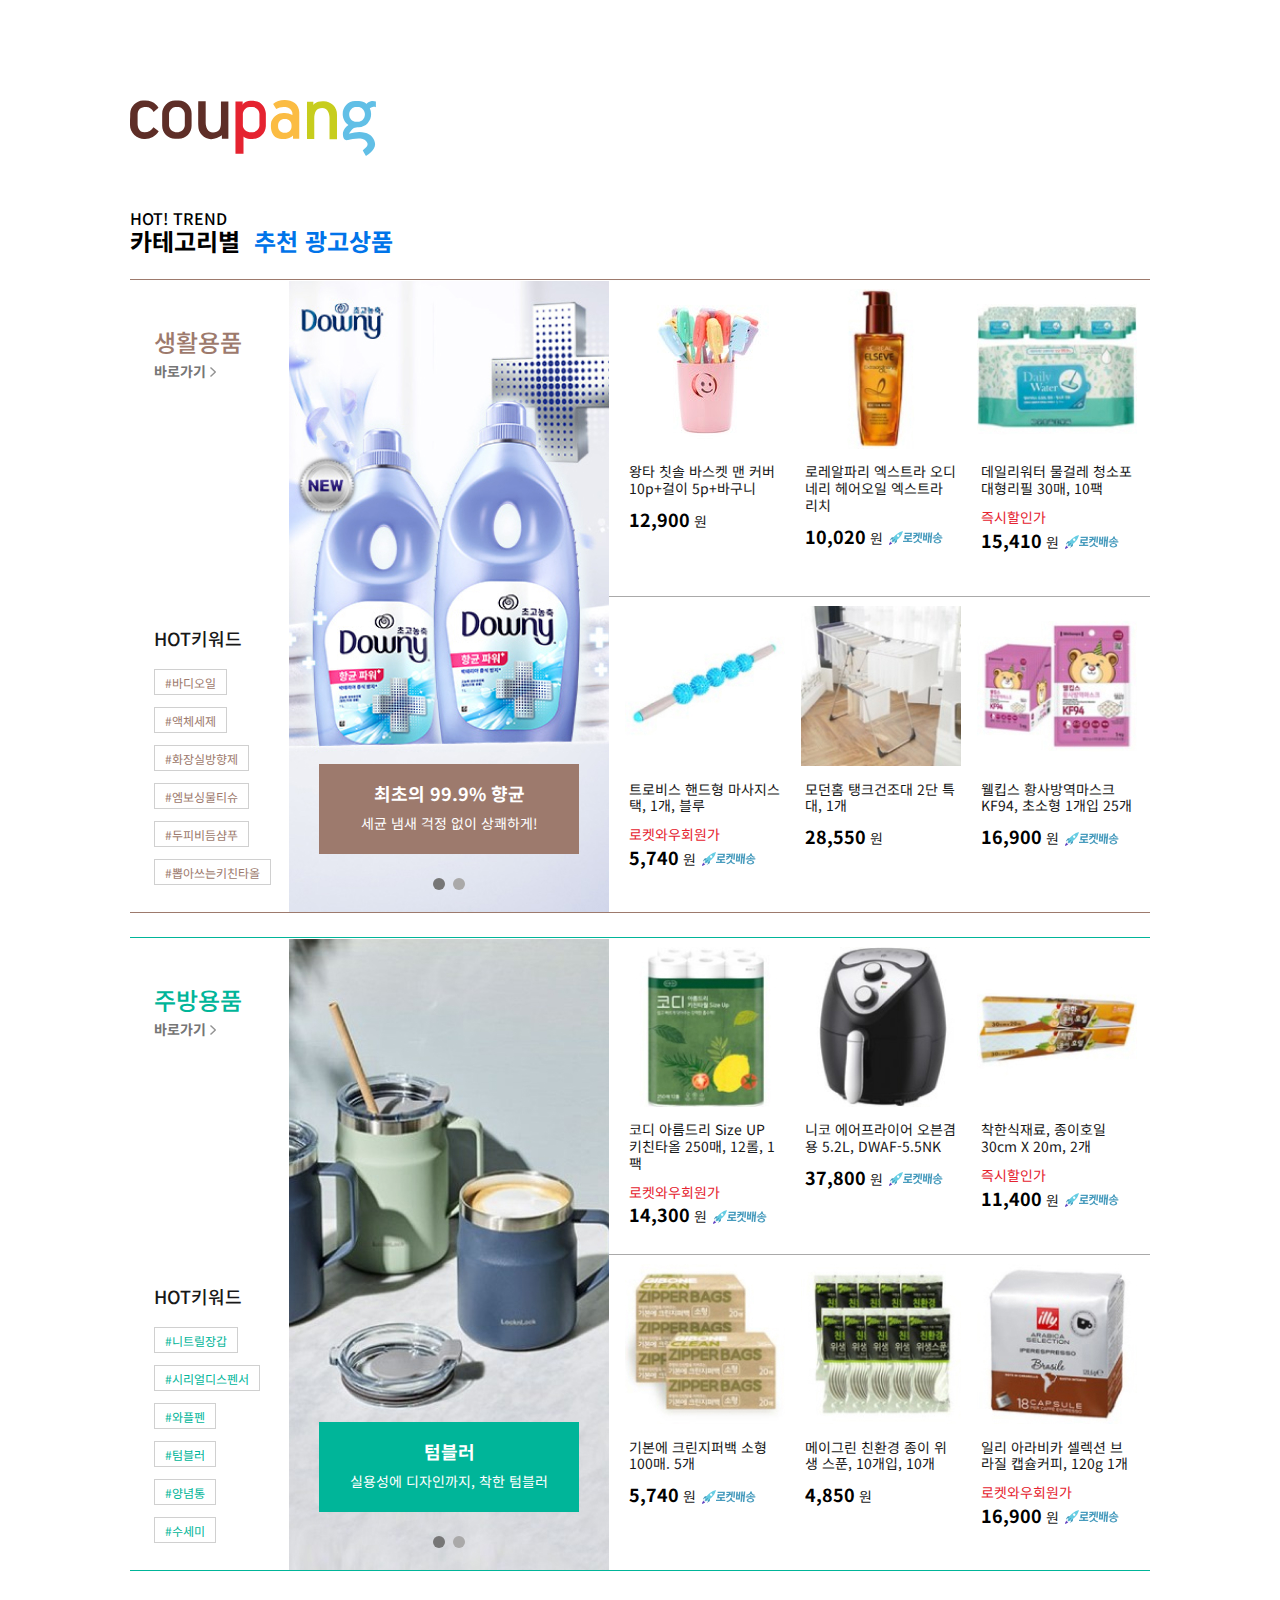
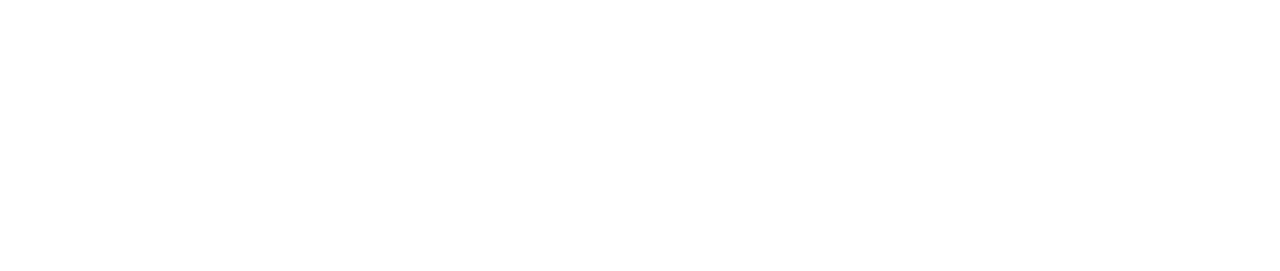
<file: Mission-03/index.html>
<!DOCTYPE html>
<html lang="ko-KR">
  <head>
    <meta charset="UTF-8" />
    <meta http-equiv="X-UA-Compatible" content="IE=edge" />
    <meta name="viewport" content="width=device-width, initial-scale=1.0" />
    <title>카테고리별 추천 광고상품 - 쿠팡(Coupang)</title>
    <link rel="icon" href="./assets/favicon/favicon.png" />
    <link rel="preconnect" href="https://fonts.googleapis.com" />
    <link rel="preconnect" href="https://fonts.gstatic.com" crossorigin />
    <link href="https://fonts.googleapis.com/css2?family=Noto+Sans+KR:wght@100;300;400;500;700;900&display=swap" rel="stylesheet" />
    <link rel="stylesheet" href="./stylesheets/main.css" />
  </head>

  <body>
    <a href="https://www.coupang.com">
      <header>
        <h1>
          <svg width="246" height="56" viewBox="0 0 246 56" fill="none" xmlns="http://www.w3.org/2000/svg" aria-labelledby="title-logo" aria-describedby="title-logo-desc" role="img">
            <title id="title-logo">쿠팡 로고</title>
            <desc id="title-logo-desc">쿠팡 로고</desc>
            <g clip-path="url(#clip0_18_89)">
              <path fill-rule="evenodd" clip-rule="evenodd" d="M28.4956 7.77379L23.5796 11.9774C22.9412 10.5304 21.9048 9.29776 20.593 8.42528C19.2812 7.55281 17.7488 7.07696 16.1771 7.054C10.7466 7.054 7.60265 9.127 7.60265 15.2596V23.8972C7.60265 26.2005 8.54583 32.2756 14.6908 32.2756C16.4514 32.2699 18.1818 31.8154 19.721 30.9546C21.2603 30.0937 22.5582 28.8545 23.4939 27.3522L28.7243 31.3543C27.2525 33.7148 25.2004 35.6523 22.7667 36.979C20.3331 38.3057 17.6004 38.9765 14.8337 38.9265C12.913 39.0456 10.9885 38.7639 9.18084 38.0989C7.37319 37.434 5.72135 36.4001 4.32877 35.0622C2.9362 33.7242 1.83292 32.111 1.08804 30.3235C0.343164 28.5361 -0.0272515 26.6129 -2.49059e-06 24.6746C-2.49059e-06 18.4555 0.200066 19.6072 0.200066 13.5321C0.330271 10.1798 1.69723 6.99699 4.03359 4.60615C6.36995 2.21532 9.50766 0.788455 12.833 0.604637C15.8553 0.0986941 18.9586 0.510289 21.7479 1.787C24.5371 3.06371 26.8861 5.14777 28.4956 7.77379Z" fill="#5E2E27" />
              <path fill-rule="evenodd" clip-rule="evenodd" d="M68.281 1.26685H75.6835C75.6835 1.26685 75.6835 18.1964 75.6835 22.4C75.6835 26.6036 77.3127 32.3908 83.0004 32.3908C88.6881 32.3908 90.946 29.7707 90.946 22.6015V1.49717H98.3772V38.7249H91.8892V35.3563C88.7785 37.7847 84.9636 39.1197 81.0283 39.1568C77.5762 39.0366 74.3083 37.5586 71.9253 35.0397C69.5423 32.5208 68.234 29.1615 68.281 25.6823C68.281 17.8797 68.1952 1.26685 68.281 1.26685Z" fill="#5E2E27" />
              <path fill-rule="evenodd" clip-rule="evenodd" d="M206.986 39.1569H199.527C199.527 39.1569 199.527 22.2273 199.527 18.0237C199.527 13.8201 197.898 8.03297 192.21 8.03297C186.522 8.03297 184.264 11.9774 184.264 18.7435V38.8977H176.976V1.69877H183.35V5.06742C183.35 5.06742 185.379 1.00778 193.41 1.2669C195.196 1.19121 196.978 1.4864 198.646 2.13412C200.314 2.78185 201.832 3.76827 203.105 5.03205C204.379 6.29583 205.38 7.80994 206.048 9.48028C206.716 11.1506 207.035 12.9414 206.986 14.7414C206.986 22.5152 206.986 39.1569 206.986 39.1569Z" fill="#C7CD1D" />
              <path fill-rule="evenodd" clip-rule="evenodd" d="M44.9871 0.547119H48.817C52.2182 0.569953 55.4719 1.94901 57.8663 4.38254C60.2606 6.81607 61.6005 10.1059 61.5929 13.5322V25.7975C61.5929 29.2238 60.2457 32.5106 57.8461 34.9387C55.4464 37.3668 52.1896 38.7386 48.7884 38.7538H44.9871C41.5882 38.731 38.3359 37.3569 35.9378 34.9304C33.5397 32.5039 32.1901 29.2215 32.1826 25.7975V13.5322C32.1901 10.1082 33.5397 6.82584 35.9378 4.39934C38.3359 1.97285 41.5882 0.598674 44.9871 0.575906V0.547119ZM45.5016 7.05406C43.6049 7.27187 41.8678 8.22777 40.661 9.71778C39.4542 11.2078 38.8733 13.1139 39.0422 15.0294V24.2428C38.8733 26.1582 39.4542 28.0643 40.661 29.5544C41.8678 31.0444 43.6049 32.0002 45.5016 32.2181H48.3597C50.2564 32.0002 51.9935 31.0444 53.2003 29.5544C54.407 28.0643 54.988 26.1582 54.8191 24.2428V15.0294C54.988 13.1139 54.407 11.2078 53.2003 9.71778C51.9935 8.22777 50.2564 7.27187 48.3597 7.05406H45.5016Z" fill="#5E2E27" />
              <path fill-rule="evenodd" clip-rule="evenodd" d="M105.465 1.49718V53.6679H113.497V36.3928C113.497 36.3928 115.154 39.0129 122.471 39.0129C125.904 38.9888 129.199 37.6472 131.684 35.2613C134.17 32.8754 135.658 29.6248 135.847 26.1717V13.5321C135.847 9.8468 132.732 1.32443 124.415 0.921342C116.098 0.518257 113.697 2.73523 112.668 4.89461V1.38201H105.551L105.465 1.49718ZM119.327 7.08278H122.986C124.882 7.30059 126.619 8.2565 127.826 9.74651C129.033 11.2365 129.614 13.1426 129.445 15.0581V24.2715C129.614 26.187 129.033 28.0931 127.826 29.5831C126.619 31.0731 124.882 32.029 122.986 32.2468H119.327C117.431 32.029 115.694 31.0731 114.487 29.5831C113.28 28.0931 112.699 26.187 112.868 24.2715V15.0581C112.691 13.1379 113.268 11.2244 114.476 9.72809C115.684 8.23175 117.425 7.27174 119.327 7.05399V7.08278Z" fill="#E52330" />
              <path fill-rule="evenodd" clip-rule="evenodd" d="M143.164 4.00205L146.194 9.04061C148.897 7.32109 152.115 6.61757 155.283 7.05398C156.294 7.03766 157.297 7.24047 158.224 7.64866C159.151 8.05685 159.98 8.66089 160.654 9.41989C161.329 10.1789 161.834 11.0751 162.135 12.0479C162.436 13.0206 162.527 14.0472 162.399 15.0581C159.826 13.4819 156.83 12.7476 153.825 12.9563C151.141 12.8747 148.498 13.6415 146.269 15.1493C144.039 16.657 142.334 18.83 141.392 21.3635C140.249 25.999 140.335 36.8247 149.538 38.6386C158.741 40.4524 163 35.3851 163 35.3851V38.8689H169.259V12.3229C169.259 -0.921333 150.995 -3.16709 143.05 4.03085L143.164 4.00205ZM154.339 18.9738H155.283C156.943 18.9738 158.535 19.6381 159.709 20.8206C160.883 22.0031 161.542 23.6069 161.542 25.2792V26.546C161.542 28.2183 160.883 29.8221 159.709 31.0046C158.535 32.1871 156.943 32.8514 155.283 32.8514H154.339C152.682 32.8438 151.094 32.1771 149.922 30.9962C148.75 29.8154 148.088 28.216 148.08 26.546V25.2792C148.08 23.6069 148.74 22.0031 149.913 20.8206C151.087 19.6381 152.679 18.9738 154.339 18.9738Z" fill="#FBBC43" />
              <path fill-rule="evenodd" clip-rule="evenodd" d="M236.454 3.88695C237.578 2.54212 239.099 1.59363 240.795 1.17939C242.492 0.765149 244.275 0.906744 245.886 1.58359V7.16921C244.856 6.82219 243.755 6.74852 242.688 6.9553C241.622 7.16208 240.626 7.64232 239.798 8.34967C240.652 10.1481 241.101 12.1144 241.113 14.108C241.197 17.4689 239.958 20.727 237.666 23.1707C235.374 25.6145 232.216 27.0453 228.88 27.1507C224.593 27.1507 223.163 27.4386 219.334 32.9091C218.733 34.0607 219.791 33.6001 219.791 33.6001C224.69 32.0012 229.91 31.6744 234.968 32.6499C237.695 33.1478 240.177 34.5535 242.017 36.6417C243.857 38.7298 244.947 41.3797 245.114 44.1666C245.285 50.2993 235.968 55.9137 235.968 55.9137L232.767 50.5296C235.825 47.4201 239.912 45.3471 236.025 41.0571C232.138 36.7671 222.563 39.0993 218.076 40.107C213.589 41.1147 212.588 36.1913 212.988 32.4772C213.355 30.9364 214.025 29.4853 214.958 28.2095C215.89 26.9336 217.067 25.859 218.419 25.0489C216.647 23.8257 215.199 22.1835 214.202 20.2662C213.206 18.3488 212.691 16.2147 212.703 14.0504C212.618 10.6896 213.857 7.43147 216.149 4.98772C218.441 2.54398 221.6 1.11317 224.936 1.00777H228.908C231.634 1.02223 234.271 1.98893 236.368 3.74298L236.454 3.88695ZM226.479 7.11162C224.643 7.02522 222.847 7.6724 221.483 8.91246C220.118 10.1525 219.294 11.8852 219.191 13.7337V15.0581C219.294 16.9067 220.118 18.6394 221.483 19.8794C222.847 21.1195 224.643 21.7667 226.479 21.6803H227.594C229.43 21.7667 231.225 21.1195 232.59 19.8794C233.955 18.6394 234.778 16.9067 234.882 15.0581V13.7337C234.778 11.8852 233.955 10.1525 232.59 8.91246C231.225 7.6724 229.43 7.02522 227.594 7.11162H226.479Z" fill="#61BFE6" />
            </g>
            <defs>
              <clipPath id="clip0_18_89">
                <rect width="246" height="56" fill="white" />
              </clipPath>
            </defs>
          </svg>
        </h1>
      </header>
    </a>
    <section class="category-best">
      <div class="category-best-headline">
        <div class="first-line">HOT! TREND</div>
        <div class="second-line">카테고리별 &nbsp;<strong>추천 광고상품</strong></div>
      </div>
      <article class="category-best-house">
        <div class="category-title-container">
          <h2 class="category-title">생활용품</h2>
          <a href="/"><div class="shortcut">바로가기</div></a>
          <div class="hot-keyword">HOT키워드</div>
          <div class="hash-tag-container">
            <a href="/" class="hash-tag-box">
              <div class="hash-tag">#바디오일</div>
            </a>
            <a href="/" class="hash-tag-box">
              <div class="hash-tag">#액체세제</div>
            </a>
            <a href="/" class="hash-tag-box">
              <div class="hash-tag">#화장실방향제</div>
            </a>
            <a href="/" class="hash-tag-box">
              <div class="hash-tag">#엠보싱물티슈</div>
            </a>
            <a href="/" class="hash-tag-box">
              <div class="hash-tag">#두피비듬샴푸</div>
            </a>
            <a href="/" class="hash-tag-box">
              <div class="hash-tag">#뽑아쓰는키친타올</div>
            </a>
          </div>
        </div>
        <div class="slide-banner">
          <img src="./assets/slides/houseware-downy.jpg" alt="베너 이미지 다우니" />
          <div class="slide-banner-text-box">
            <div class="text-line1">최초의 99.9% 향균</div>
            <div class="text-line2">세균 냄새 걱정 없이 상쾌하게!</div>
          </div>
          <div class="indicate-group">
            <div class="indicate is-active"></div>
            <div class="indicate"></div>
          </div>
        </div>
        <div class="product-card-container">
          <div class="product-card">
            <img src="./assets/category/houseware/houseware-basket.jpg" alt="왕타 칫솔 바스켓 맨 커버 10p+걸이 5p+바구니 이미지" />
            <div class="product-info-area">
              <div class="product-name">왕타 칫솔 바스켓 맨 커버 10p+걸이 5p+바구니</div>
              <div class="product-price-area">
                <div class="product-price">12,900<strong> 원</strong></div>
              </div>
            </div>
          </div>
          <div class="product-card">
            <img src="./assets/category/houseware/houseware-hairoil.jpg" alt="로레알파리 엑스트라 오디네리 헤어오일 엑스트라 리치 이미지" />
            <div class="product-info-area">
              <div class="product-name">로레알파리 엑스트라 오디네리 헤어오일 엑스트라 리치</div>
              <div class="product-price-area">
                <div class="product-price">10,020<strong> 원</strong></div>
                <div class="rocket-badge-area"><img src="./assets/icon/badge-rocket.svg" alt="로캣배송 아이콘" /></div>
              </div>
            </div>
          </div>
          <div class="product-card">
            <img src="./assets/category/houseware/houseware-cleaningcloth.jpg" alt="데일리워터 물걸레 청소포 대형리필 30매, 10팩 이미지" />
            <div class="product-info-area">
              <div class="product-name">데일리워터 물걸레 청소포 대형리필 30매, 10팩</div>
              <div class="immediately-sale">즉시할인가</div>
              <div class="product-price-area">
                <div class="product-price">15,410<strong> 원</strong></div>
                <div class="rocket-badge-area"><img src="./assets/icon/badge-rocket.svg" alt="로캣배송 아이콘" /></div>
              </div>
            </div>
          </div>
          <div class="product-card-divider"></div>
          <div class="product-card">
            <img src="./assets/category/houseware/houseware-massagestick.jpg" alt="트로비스 핸드형 마사지스택, 1개, 블루 이미지" />
            <div class="product-info-area">
              <div class="product-name">트로비스 핸드형 마사지스택, 1개, 블루</div>
              <div class="immediately-sale">로켓와우회원가</div>
              <div class="product-price-area">
                <div class="product-price">5,740<strong> 원</strong></div>
                <div class="rocket-badge-area"><img src="./assets/icon/badge-rocket.svg" alt="로캣배송 아이콘" /></div>
              </div>
            </div>
          </div>
          <div class="product-card">
            <img src="./assets/category/houseware/houseware-dryingrack.jpg" alt="모던홈 탱크건조대 2단 특대, 1개 이미지" />
            <div class="product-info-area">
              <div class="product-name">모던홈 탱크건조대 2단 특대, 1개</div>
              <div class="product-price-area">
                <div class="product-price">28,550<strong> 원</strong></div>
              </div>
            </div>
          </div>
          <div class="product-card">
            <img src="./assets/category/houseware/houseware-mask.jpg" alt="웰킵스 황사방역마스크 KF94, 초소형 1개입 25개 이미지" />
            <div class="product-info-area">
              <div class="product-name">웰킵스 황사방역마스크 KF94, 초소형 1개입 25개</div>
              <div class="product-price-area">
                <div class="product-price">16,900<strong> 원</strong></div>
                <div class="rocket-badge-area"><img src="./assets/icon/badge-rocket.svg" alt="로캣배송 아이콘" /></div>
              </div>
            </div>
          </div>
        </div>
      </article>
      <article class="category-best-kitchen">
        <div class="category-title-container">
          <h2 class="category-title">주방용품</h2>
          <a href="/"><div class="shortcut">바로가기</div></a>
          <div class="hot-keyword">HOT키워드</div>
          <div class="hash-tag-container">
            <a href="/" class="hash-tag-box">
              <div class="hash-tag">#니트릴장갑</div>
            </a>
            <a href="/" class="hash-tag-box">
              <div class="hash-tag">#시리얼디스펜서</div>
            </a>
            <a href="/" class="hash-tag-box">
              <div class="hash-tag">#와플펜</div>
            </a>
            <a href="/" class="hash-tag-box">
              <div class="hash-tag">#텀블러</div>
            </a>
            <a href="/" class="hash-tag-box">
              <div class="hash-tag">#양념통</div>
            </a>
            <a href="/" class="hash-tag-box">
              <div class="hash-tag">#수세미</div>
            </a>
          </div>
        </div>
        <div class="slide-banner">
          <img src="./assets/slides/kitchenware-tumbler.jpg" alt="베너 이미지 다우니" />
          <div class="slide-banner-text-box">
            <div class="text-line1">텀블러</div>
            <div class="text-line2">실용성에 디자인까지, 착한 텀블러</div>
          </div>
          <div class="indicate-group">
            <div class="indicate is-active"></div>
            <div class="indicate"></div>
          </div>
        </div>
        <div class="product-card-container">
          <div class="product-card">
            <img src="./assets/category/kitchenware/kitchenware-kitchentowel.jpg" alt="코디 아름드리 Size UP 키친타올 250매, 12롤, 1팩 이미지" />
            <div class="product-info-area">
              <div class="product-name">코디 아름드리 Size UP 키친타올 250매, 12롤, 1팩</div>
              <div class="immediately-sale">로켓와우회원가</div>
              <div class="product-price-area">
                <div class="product-price">14,300<strong> 원</strong></div>
                <div class="rocket-badge-area"><img src="./assets/icon/badge-rocket.svg" alt="로캣배송 아이콘" /></div>
              </div>
            </div>
          </div>
          <div class="product-card">
            <img src="./assets/category/kitchenware/kitchenware-airfryer.jpg" alt="니코 에어프라이어 오븐겸용 5.2L, DWAF-5.5NK 이미지" />
            <div class="product-info-area">
              <div class="product-name">니코 에어프라이어 오븐겸용 5.2L, DWAF-5.5NK</div>
              <div class="product-price-area">
                <div class="product-price">37,800<strong> 원</strong></div>
                <div class="rocket-badge-area"><img src="./assets/icon/badge-rocket.svg" alt="로캣배송 아이콘" /></div>
              </div>
            </div>
          </div>
          <div class="product-card">
            <img src="./assets/category/kitchenware/kitchenware-paperfoil.jpg" alt="착한식재료, 종이호일 30cm X 20m, 2개 이미지" />
            <div class="product-info-area">
              <div class="product-name">착한식재료, 종이호일 30cm X 20m, 2개</div>
              <div class="immediately-sale">즉시할인가</div>
              <div class="product-price-area">
                <div class="product-price">11,400<strong> 원</strong></div>
                <div class="rocket-badge-area"><img src="./assets/icon/badge-rocket.svg" alt="로캣배송 아이콘" /></div>
              </div>
            </div>
          </div>
          <div class="product-card-divider"></div>
          <div class="product-card">
            <img src="./assets/category/kitchenware/kitchenware-zipperbag.jpg" alt="기본에 크린지퍼백 소형 100매. 5개 이미지" />
            <div class="product-info-area">
              <div class="product-name">기본에 크린지퍼백 소형 100매. 5개</div>
              <div class="product-price-area">
                <div class="product-price">5,740<strong> 원</strong></div>
                <div class="rocket-badge-area"><img src="./assets/icon/badge-rocket.svg" alt="로캣배송 아이콘" /></div>
              </div>
            </div>
          </div>
          <div class="product-card">
            <img src="./assets/category/kitchenware/kitchenware-paperspoon.jpg" alt="메이그린 친환경 종이 위생 스푼, 10개입, 10개 이미지" />
            <div class="product-info-area">
              <div class="product-name">메이그린 친환경 종이 위생 스푼, 10개입, 10개</div>
              <div class="product-price-area">
                <div class="product-price">4,850<strong> 원</strong></div>
              </div>
            </div>
          </div>
          <div class="product-card">
            <img src="./assets/category/kitchenware/kitchenware-illycoffee.jpg" alt="일리 아라비카 셀렉션 브라질 캡슐커피, 120g 1개 이미지" />
            <div class="product-info-area">
              <div class="product-name">일리 아라비카 셀렉션 브라질 캡슐커피, 120g 1개</div>
              <div class="immediately-sale">로켓와우회원가</div>
              <div class="product-price-area">
                <div class="product-price">16,900<strong> 원</strong></div>
                <div class="rocket-badge-area"><img src="./assets/icon/badge-rocket.svg" alt="로캣배송 아이콘" /></div>
              </div>
            </div>
          </div>
        </div>
      </article>
    </section>
    <footer></footer>
  </body>
</html>
</file>
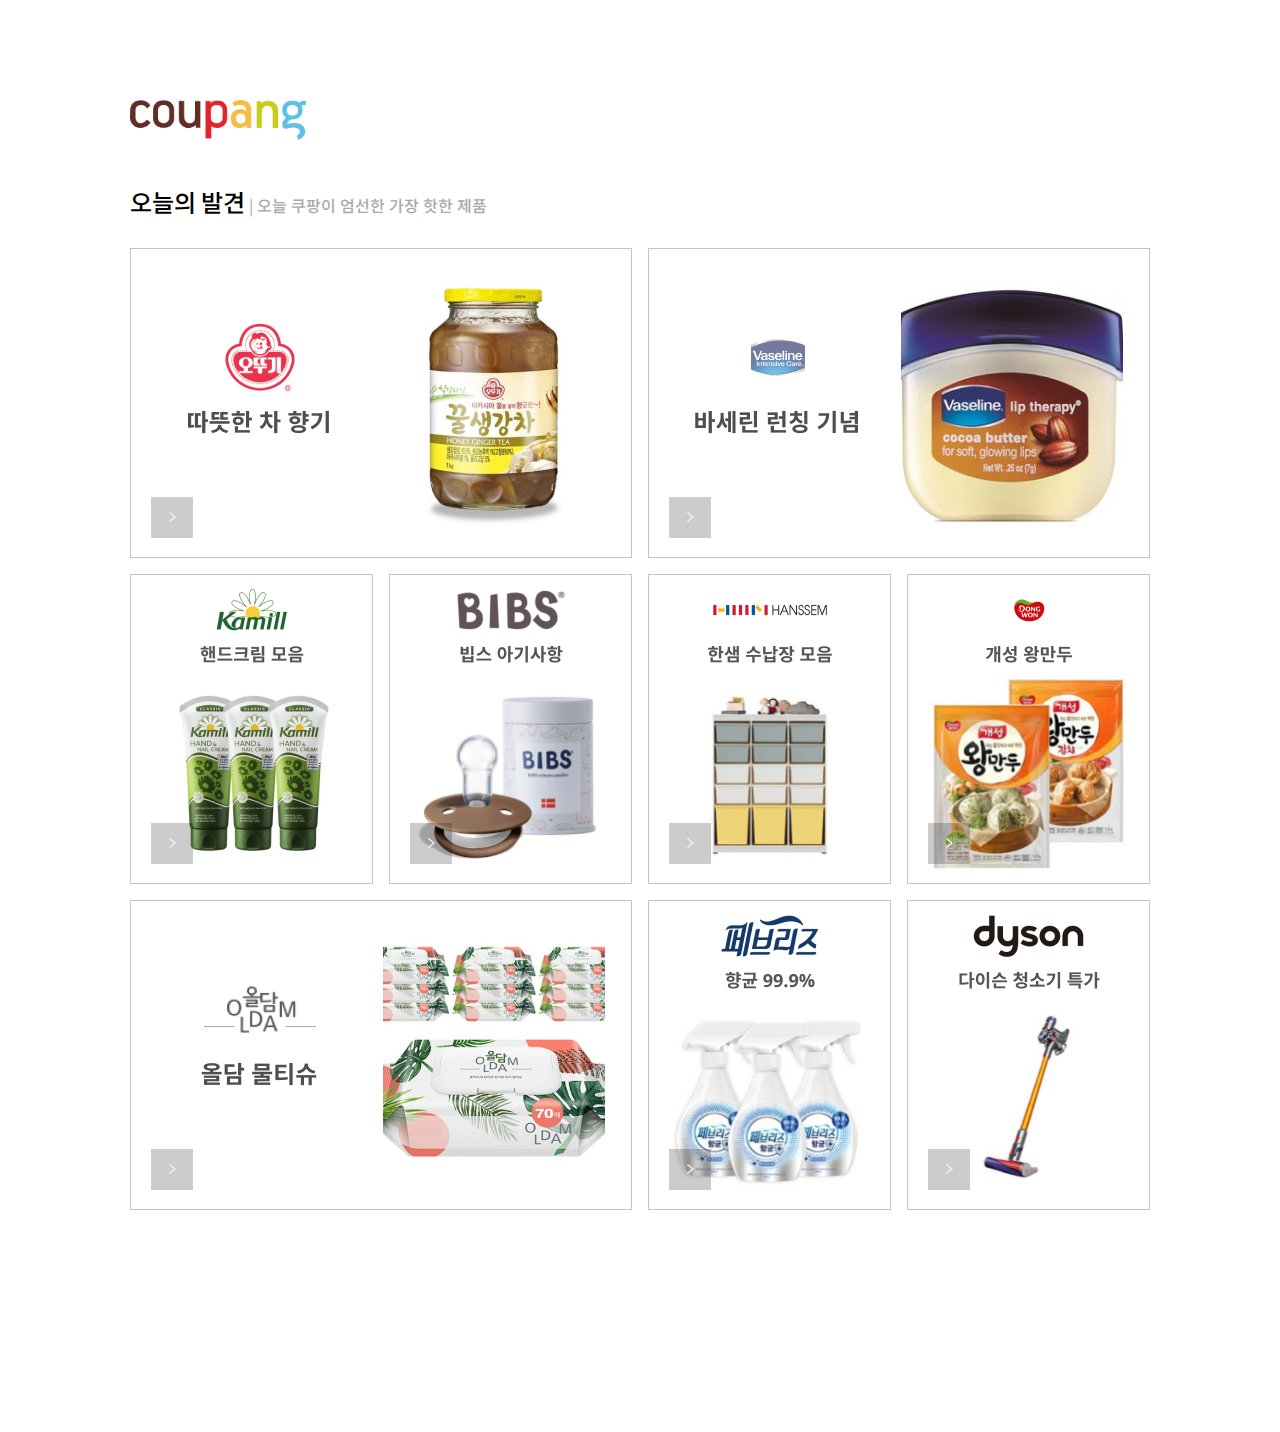
<file: Mission-01/Mission-01/index.html>
<!-- HTML 작성 -->
<!DOCTYPE html>
<html lang="ko">
  <head>
    <meta charset="UTF-8" />
    <meta http-equiv="X-UA-Compatible" content="IE=edge" />
    <meta name="viewport" content="width=device-width, initial-scale=1.0" />
    <link rel="shortcut icon" href="./assets/favicon/favicon.ico" />
    <link rel="preconnect" href="https://fonts.googleapis.com" />
    <link rel="preconnect" href="https://fonts.gstatic.com" crossorigin />
    <link href="https://fonts.googleapis.com/css2?family=Noto+Sans+KR:wght@100;300;400;500;700;900&display=swap" rel="stylesheet" />
    <link rel="stylesheet" href="./stylesheets/main.css" />

    <title>쿠팡 오늘의 발견</title>
  </head>
  <body>
    <header>
      <h1 class="Logo">
        <a href="https://coupang.com">
          <img src="./assets/logo/logo.png" alt="쿠팡 로고" />
        </a>
      </h1>
    </header>

    <section class="Discovery">
      <div class="DiscoveryHeadline">
        <h2 class="title">오늘의 발견</h2>
        <div class="divider">|</div>
        <h3 class="sub-title">오늘 쿠팡이 엄선한 가장 핫한 제품</h3>
      </div>
      <ul class="DiscoveryList">
        <a href="/">
          <li class="CardLinkColumn2">
            <img src="./assets/discovery/honeytea.jpg" alt="따뜻한 차 향기" class="logo" />
            <div class="angle-right">
              <img src="./assets/icon/angle-right-square.svg" alt="화살표 아이콘" />
            </div>
          </li>
        </a>
        <a href="/">
          <li class="CardLinkColumn2">
            <img src="./assets/discovery/vaseline.jpg" alt="바세린 런칭 기념" class="logo" />
            <div class="angle-right">
              <img src="./assets/icon/angle-right-square.svg" alt="화살표 아이콘" />
            </div>
          </li>
        </a>
        <a href="/">
          <li class="CardLinkColumn1">
            <img src="./assets/discovery/handcream.jpg" alt="핸드크림 모음" class="logo" />
            <div class="angle-right">
              <img src="./assets/icon/angle-right-square.svg" alt="화살표 아이콘" />
            </div>
          </li>
        </a>
        <a href="/">
          <li class="CardLinkColumn1">
            <img src="./assets/discovery/bibs.jpg" alt="빕스 아기사항" class="logo" />
            <div class="angle-right">
              <img src="./assets/icon/angle-right-square.svg" alt="화살표 아이콘" />
            </div>
          </li>
        </a>
        <a href="/">
          <li class="CardLinkColumn1">
            <img src="./assets/discovery/hanssem.jpg" alt="한샘 수납장 모음" class="logo" />
            <div class="angle-right">
              <img src="./assets/icon/angle-right-square.svg" alt="화살표 아이콘" />
            </div>
          </li>
        </a>
        <a href="/">
          <li class="CardLinkColumn1">
            <img src="./assets/discovery/dumpling.jpg" alt="개성 왕만두" class="logo" />
            <div class="angle-right">
              <img src="./assets/icon/angle-right-square.svg" alt="화살표 아이콘" />
            </div>
          </li>
        </a>
        <a href="/">
          <li class="CardLinkColumn2">
            <img src="./assets/discovery/wettissue.jpg" alt="올담 물티슈" class="logo" />
            <div class="angle-right">
              <img src="./assets/icon/angle-right-square.svg" alt="화살표 아이콘" />
            </div>
          </li>
        </a>
        <a href="/">
          <li class="CardLinkColumn1">
            <img src="./assets/discovery/febreze.jpg" alt="페브리즈" class="logo" />
            <div class="angle-right">
              <img src="./assets/icon/angle-right-square.svg" alt="화살표 아이콘" />
            </div>
          </li>
        </a>
        <a href="/">
          <li class="CardLinkColumn1">
            <img src="./assets/discovery/dyson.jpg" alt="다이슨 청소기" class="logo" />
            <div class="angle-right">
              <img src="./assets/icon/angle-right-square.svg" alt="화살표 아이콘" />
            </div>
          </li>
        </a>
      </ul>
    </section>
  </body>
</html>
</file>
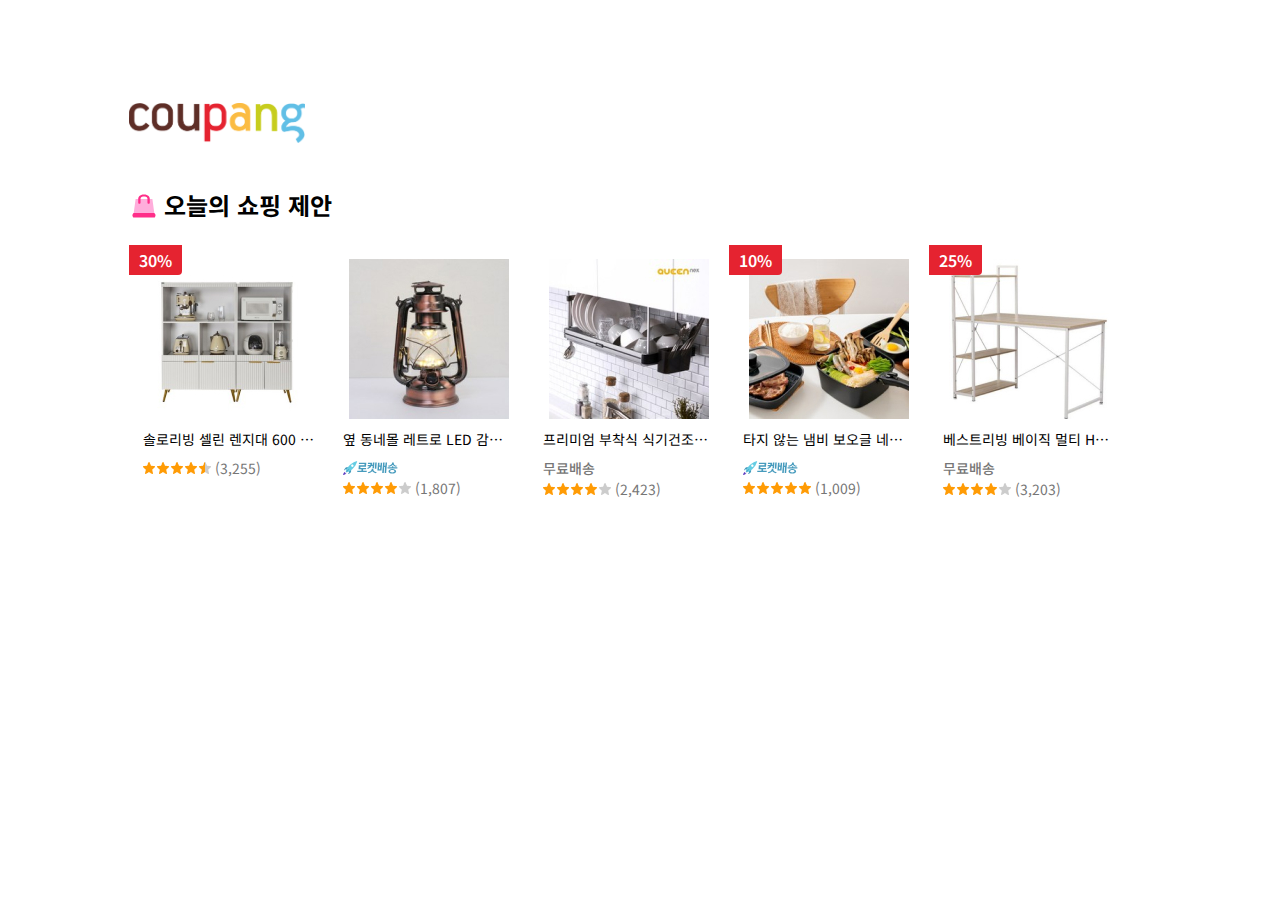
<file: Mission-02/Mission-02/index.html>
<!DOCTYPE html>
<html lang="ko-KR">
  <head>
    <meta charset="UTF-8" />
    <meta http-equiv="X-UA-Compatible" content="IE=edge" />
    <meta name="viewport" content="width=device-width, initial-scale=1.0" />
    <title>오늘의 쇼핑 제안 - 쿠팡(Coupang)</title>
    <link rel="icon" href="./assets/favicon/favicon.png" />
    <link rel="preconnect" href="https://fonts.googleapis.com" />
    <link rel="preconnect" href="https://fonts.gstatic.com" crossorigin />
    <link href="https://fonts.googleapis.com/css2?family=Noto+Sans+KR:wght@100;300;400;500;700;900&display=swap" rel="stylesheet" />
    <link rel="stylesheet" href="./stylesheets/main.css" />
  </head>
  <body>
    <a href="https://www.coupang.com/">
      <header>
        <h1>
          <picture>
            <source type="image/webp" srcset="./assets/logo/logo.webp" />
            <img class="main-logo" src="./assets/logo/logo.png" alt="쿠팡 로고" />
          </picture>
        </h1>
      </header>
    </a>
    <section>
      <h2 class="offer-headline">&nbsp; &nbsp; &nbsp;오늘의 쇼핑 제안</h2>
      <div class="product-area">
        <a href="/">
          <div class="product-card">
            <div class="sale-rate-badge">30%</div>
            <img src="./assets/offer/furniture.jpg" alt="솔로리빙 셀린 렌지대 600 800 주방 수납장 템바보드 전자레인지 밥솥 에어프라이어 주방정리 수납장 image" />
            <div class="product-info">
              <div class="product-name">솔로리빙 셀린 렌지대 600 800 주방 수납장 템바보드 전자레인지 밥솥 에어프라이어 주방정리 수납장</div>
              <div class="star-review">
                <div class="star-r45">&nbsp;</div>
                <div class="review">(3,255)</div>
              </div>
            </div>
          </div>
        </a>
        <a href="/">
          <div class="product-card">
            <img src="./assets/offer/renton.jpg" alt="옆 동네몰 레트로 LED 감성 캠핑랜턴 노란빛 대, 빈티지 브론즈 image" />
            <div class="product-info">
              <div class="product-name">옆 동네몰 레트로 LED 감성 캠핑랜턴 노란빛 대, 빈티지 브론즈</div>
              <div class="ship-rocket-handler">
                <img src="./assets/icon/badge-rocket.svg" alt="로켓배송 로고" />
              </div>
              <div class="star-review">
                <div class="star-r40">&nbsp;</div>
                <div class="review">(1,807)</div>
              </div>
            </div>
          </div>
        </a>
        <a href="/">
          <div class="product-card">
            <img src="./assets/offer/drying-rack.jpg" alt="프리미엄 부착식 식기건조대 (600~900)AL 싱크대선반 씽크선반 주방선반, 선택-2) 프리미엄 식기건조대 800AL image" />
            <div class="product-info">
              <div class="product-name">프리미엄 부착식 식기건조대 (600~900)AL 싱크대선반 씽크선반 주방선반, 선택-2) 프리미엄 식기건조대 800AL</div>
              <div class="ship-free">무료배송</div>
              <div class="star-review">
                <div class="star-r40">&nbsp;</div>
                <div class="review">(2,423)</div>
              </div>
            </div>
          </div>
        </a>
        <a href="/">
          <div class="product-card">
            <div class="sale-rate-badge">10%</div>
            <img src="./assets/offer/boohgle.jpg" alt="타지 않는 냄비 보오글 네모 6종 풀세트(51가지 안전시험 인증, hBN세라믹 코팅) image" />
            <div class="product-info">
              <div class="product-name">타지 않는 냄비 보오글 네모 6종 풀세트(51가지 안전시험 인증, hBN세라믹 코팅)</div>
              <div class="ship-rocket-handler">
                <img src="./assets/icon/badge-rocket.svg" alt="로켓배송 로고" />
              </div>
              <div class="star-review">
                <div class="star-r50">&nbsp;</div>
                <div class="review">(1,009)</div>
              </div>
            </div>
          </div>
        </a>
        <a href="/">
          <div class="product-card">
            <div class="sale-rate-badge">25%</div>
            <img src="./assets/offer/deskset.jpg" alt="책상" />
            <div class="product-info">
              <div class="product-name">베스트리빙 베이직 멀티 H형 1200 철제 책상, 화이트</div>
              <div class="ship-free">무료배송</div>
              <div class="star-review">
                <div class="star-r40">&nbsp;</div>
                <div class="review">(3,203)</div>
              </div>
            </div>
          </div>
        </a>
      </div>
    </section>
  </body>
</html>
</file>
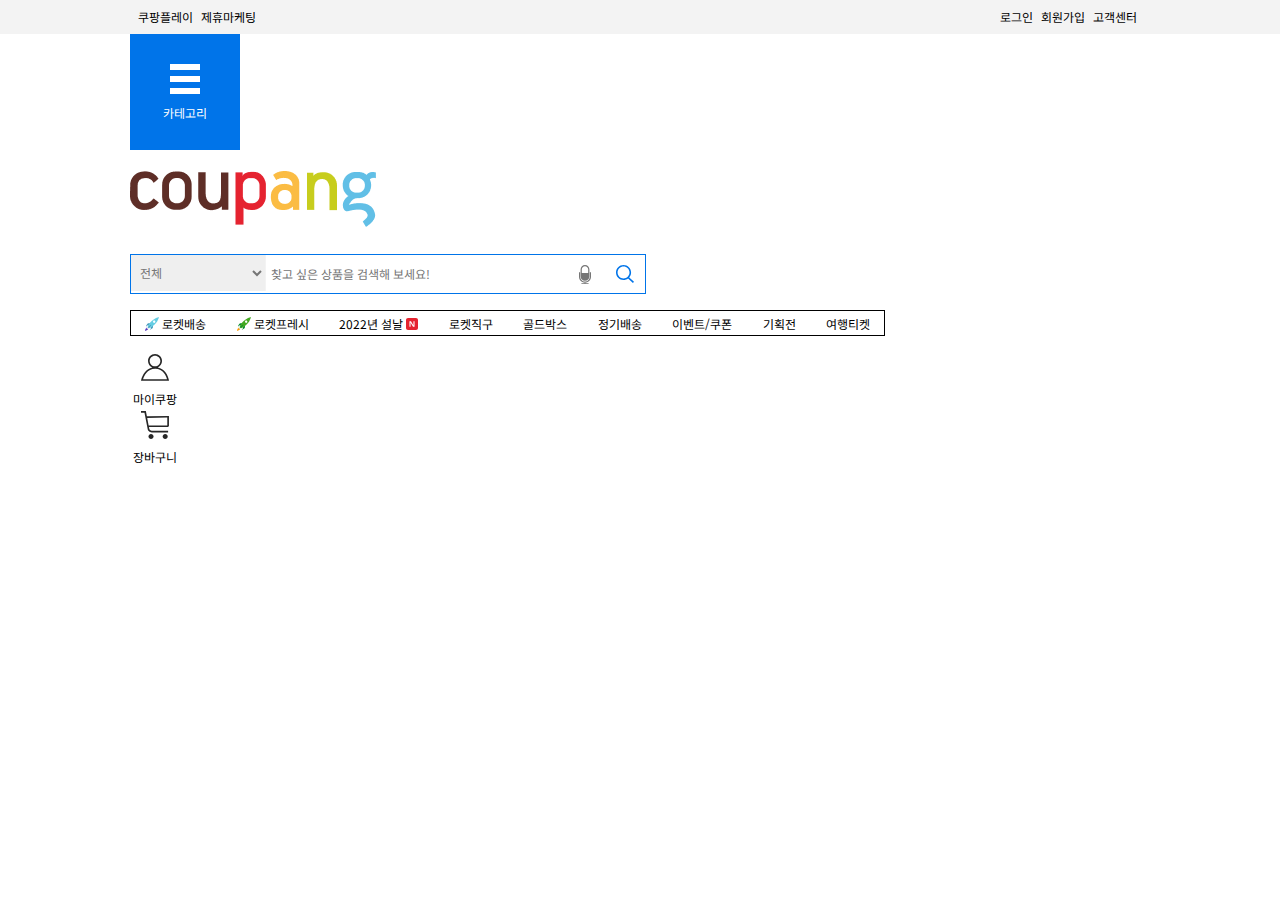
<file: Mission-04/Mission-04/index.html>
<!DOCTYPE html>
<html lang="ko-KR">
  <head>
    <meta charset="UTF-8" />
    <meta http-equiv="X-UA-Compatible" content="IE=edge" />
    <meta name="viewport" content="width=device-width, initial-scale=1.0" />
    <title>헤더 - 쿠팡(Coupang)</title>
    <link rel="icon" href="./assets/favicon/favicon.png" />
    <link rel="preconnect" href="https://fonts.googleapis.com" />
    <link rel="preconnect" href="https://fonts.gstatic.com" crossorigin />
    <link href="https://fonts.googleapis.com/css2?family=Noto+Sans+KR:wght@100;300;400;500;700;900&display=swap" rel="stylesheet" />
    <link rel="stylesheet" href="./stylesheets/main.css" />
    <script src="./js/main.js" defer></script>
  </head>

  <body>
    <header>
      <div class="login-bar">
        <ul class="login-bar-list">
          <li class="login-bar-item"><a href="#">로그인</a></li>
          <li class="login-bar-item"><a href="#">회원가입</a></li>
          <li class="login-bar-item"><a href="#">고객센터</a></li>
          <li class="login-bar-item"><a href="#">쿠팡플레이</a></li>
          <li class="login-bar-item"><a href="#">제휴마케팅</a></li>
        </ul>
      </div>
      <div class="header-container">
        <button class="button--category">카테고리</button>
        <h1 class="logo"><img src="./assets/logo/logo.png" alt="coupang 로고" /></h1>
        <div class="search">
          <div class="drop-down">
            <select name="" id="selector">
              <option value="all">전체</option>
              <div class="icon-more-down"></div>
            </select>
          </div>
          <div class="search-area"><input type="text" placeholder="찾고 싶은 상품을 검색해 보세요!" /></div>
          <button class="icon-mic"><img src="./assets/icon/mic.svg" alt="음성인식 버튼" /></button>
          <button class="icon-search"><img src="./assets/icon/search.svg" alt="검색버튼" /></button>
        </div>
        <ul class="type-navigation">
          <li class="type-item"><img src="./assets/icon/icon-rocket.svg" alt="로켓배송 아이콘" />&nbsp;로켓배송</li>
          <li class="type-item"><img src="./assets/icon/icon-fresh.svg" alt="로켓프레시 아이콘" />&nbsp;로켓프레시</li>
          <li class="type-item">2022년 설날&nbsp;<img src="./assets/icon/new.svg" alt="2022년 설날 새로운 아이콘" /></li>
          <li class="type-item">로켓직구</li>
          <li class="type-item">골드박스</li>
          <li class="type-item">정기배송</li>
          <li class="type-item">이벤트/쿠폰</li>
          <li class="type-item">기획전</li>
          <li class="type-item">여행티켓</li>
        </ul>
        <button class="my-coupang">마이쿠팡</button>
        <button class="cart">장바구니</button>
      </div>
    </header>
  </body>
</html>
</file>
<file: Mission-03/stylesheets/main.css>
@import url("./theme.css");

@import url("./init/normalize.css");
@import url("./init/base.css");

@import url("./common/a11y.css");
@import url("./common/easings.css");

@import url("./pages/category.css");
</file>
<file: Mission-01/Mission-01/stylesheets/main.css>
/* 기본 포맷 리셋 */
@import url("./reset.css");

/* 공통 스타일 */
@import url("./common/theme.css");
@import url("./common/base.css");

/* 페이지별 스타일 */
@import url("./pages/discovery.css");
</file>
<file: Mission-02/Mission-02/stylesheets/main.css>
/* Color, Typography */
@import url("./theme.css");

/* Reset, Base */
@import url("./init/normalize.css");
@import url("./init/base.css");

/* Hidden Content, Easings */
@import url("./common/a11y.css");
@import url("./common/easings.css");

/* Pages */
@import url("./pages/offer.css");
</file>
<file: Mission-04/Mission-04/stylesheets/main.css>
@import url("./theme.css");

@import url("./init/normalize.css");
@import url("./init/base.css");

@import url("./common/a11y.css");
@import url("./common/easings.css");

@import url("./pages/header.css");
</file>
